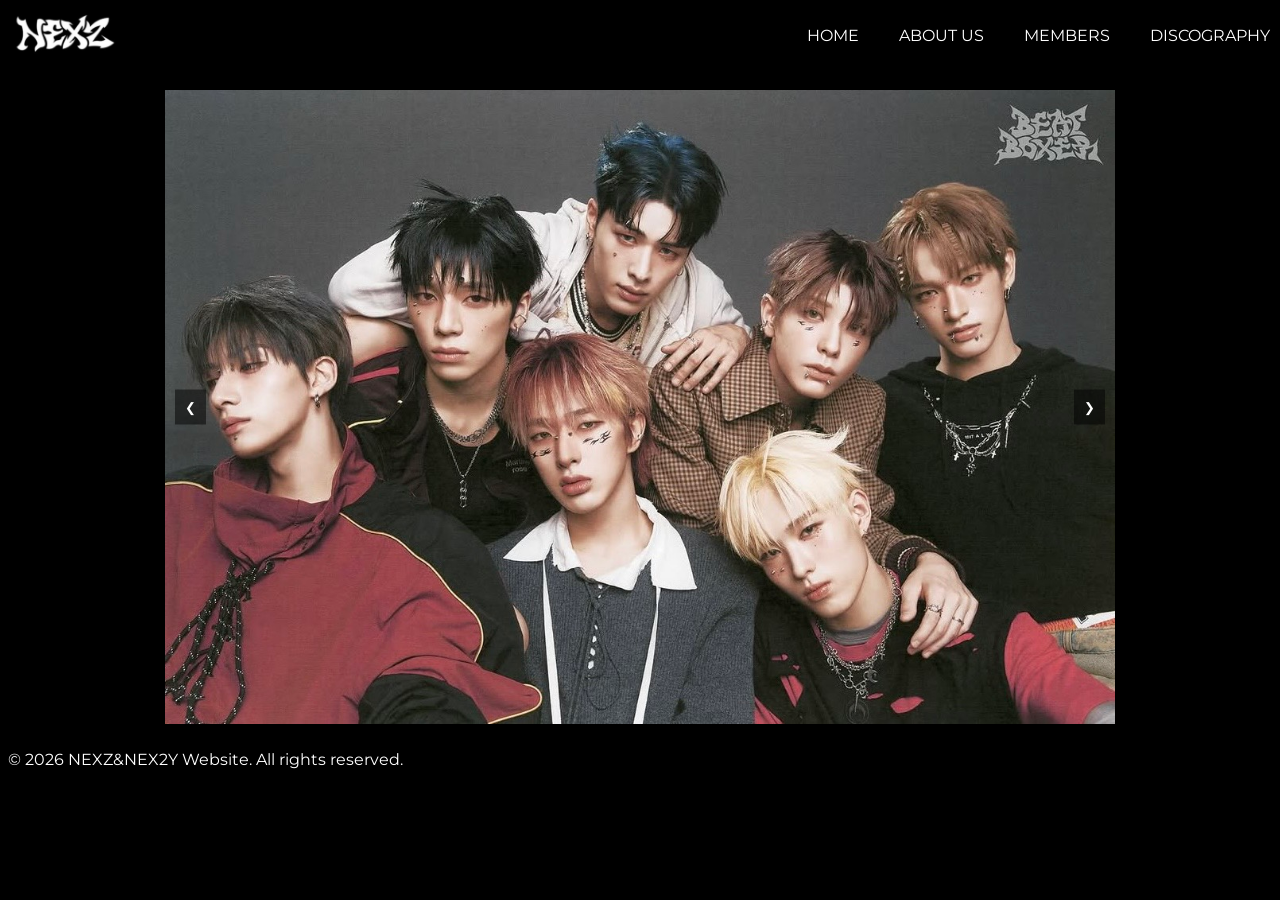
<file: index.html>
<!DOCTYPE html>
<html lang="en">
<head>
    <meta charset="UTF-8">
    <meta name="viewport" content="width=device-width, initial-scale=1.0">
    <title>NEXZ</title>
    <link rel="stylesheet" href="style.css">
    <link rel="preconnect" href="https://fonts.googleapis.com">
    <link rel="preconnect" href="https://fonts.gstatic.com" crossorigin>
    <link href="https://fonts.googleapis.com/css2?family=Montserrat:ital,wght@0,100..900;1,100..900&family=Noto+Sans+TC:wght@100..900&display=swap" rel="stylesheet">
</head>
<body style="background-color: black;">
  <!-- Navigation -->
    <nav class="navbar">
  <!-- 左邊 LOGO -->
    <div class="logo">
       <a href="index.html">
        <img src="images/logo.jpg" alt="LOGO">
       </a>
       
    </div>
    <ul class="menu">
        <li><a href="index.html">HOME</a></li>
        <li><a href="about.html">ABOUT US</a></li>
        <li class="dropdown">
        <a href="members.html">MEMBERS</a>
        <ul class="submenu">
            <li><a href="tomoya.html">TOMOYA</a></li>
            <li><a href="yu.html">YU</a></li>
            <li><a href="haru.html">HARU</a></li>
            <li><a href="geon.html">SO GEON</a></li>
            <li><a href="seita.html">SEITA</a></li>
            <li><a href="hyui.html">HYUI</a></li>
            <li><a href="yuki.html">YUKI</a></li>
        </ul>
        </li>
        <li><a href="discography.html">DISCOGRAPHY</a></li>
    </ul>
    </nav>
  <!-- Main Content -->
  <main >
    <div class="banner">
      <div class="slides">
        <img src="images/rtv.jpg">
        <img src="images/bb.jpg">
        <img src="images/orly.jpg">
        <img src="images/nallina.jpg">
        <img src="images/nallina02.jpg">
        <img src="images/rtv.jpg">
        <img src="images/bb.jpg">
      </div>

      <button class="prev">&#10094;</button>
      <button class="next">&#10095;</button>
    </div>
    <script>
let index = 1;  
const slides = document.querySelector(".slides");
const images = document.querySelectorAll(".slides img");
const total = images.length;

// 初始化位置
slides.style.transform = `translateX(-100%)`;

function showSlide(i) {
  index = i;
  slides.style.transition = "transform 0.5s ease";
  slides.style.transform = `translateX(-${index * 100}%)`;
}

// 下一張
function nextSlide() {
  showSlide(index + 1);
}

// 上一張
function prevSlide() {
  showSlide(index - 1);
}

// 自動播放
let timer = setInterval(nextSlide, 3000);

slides.addEventListener("transitionend", () => {
  if (index === total - 1) {
    slides.style.transition = "none";
    index = 1;
    slides.style.transform = `translateX(-100%)`;
  }

  if (index === 0) {
    slides.style.transition = "none";
    index = total - 2;
    slides.style.transform = `translateX(-${index * 100}%)`;
  }
});

// 按鈕
document.querySelector(".next").onclick = nextSlide;
document.querySelector(".prev").onclick = prevSlide;
</script>
  </main>

  <!-- Footer -->
  <footer>
    <p style="color: white;">© 2026 NEXZ&NEX2Y Website. All rights reserved.</p>
  </footer>
</body>
</html>
</file>
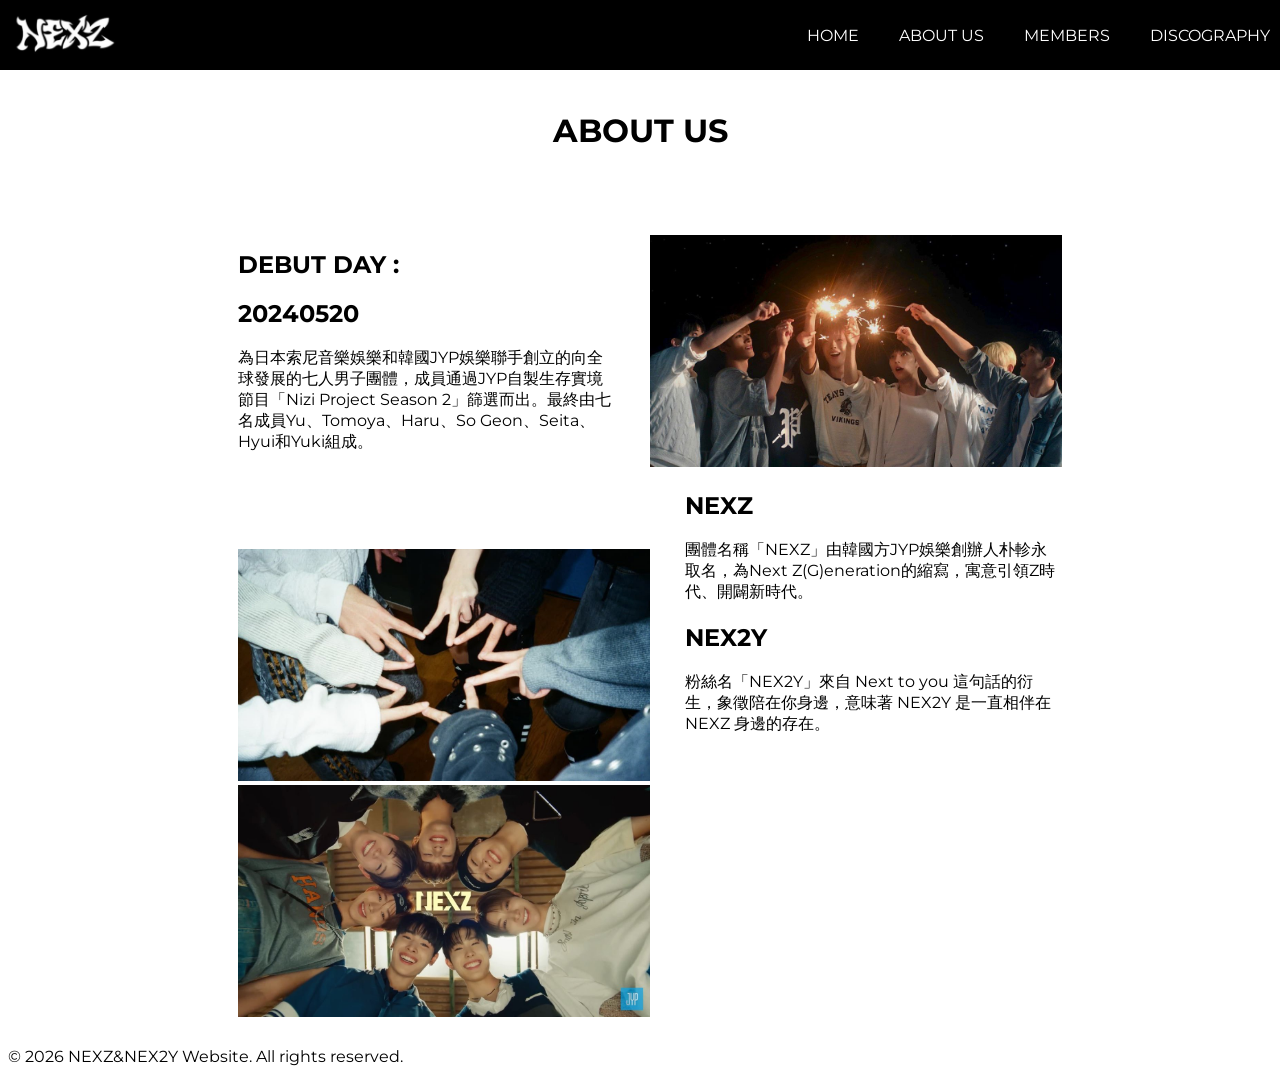
<file: about.html>
<!DOCTYPE html>
<html lang="en">
<head>
    <meta charset="UTF-8">
    <meta name="viewport" content="width=device-width, initial-scale=1.0">
    <title>NEXZ:ABOUT US</title>
    <link rel="stylesheet" href="style.css">
    <link rel="preconnect" href="https://fonts.googleapis.com">
    <link rel="preconnect" href="https://fonts.gstatic.com" crossorigin>
    <link href="https://fonts.googleapis.com/css2?family=Montserrat:ital,wght@0,100..900;1,100..900&family=Noto+Sans+TC:wght@100..900&display=swap" rel="stylesheet">
</head>
<body>
    <!-- Navigation -->
    <nav class="navbar">
  <!-- 左邊 LOGO -->
    <div class="logo">
       <a href="index.html">
        <img src="images/logo.jpg" alt="LOGO">
       </a>
       
    </div>
    <ul class="menu">
        <li><a href="index.html">HOME</a></li>
        <li><a href="about.html">ABOUT US</a></li>
        <li class="dropdown">
        <a href="members.html">MEMBERS</a>
        <ul class="submenu">
            <li><a href="tomoya.html">TOMOYA</a></li>
            <li><a href="yu.html">YU</a></li>
            <li><a href="haru.html">HARU</a></li>
            <li><a href="geon.html">SO GEON</a></li>
            <li><a href="seita.html">SEITA</a></li>
            <li><a href="hyui.html">HYUI</a></li>
            <li><a href="yuki.html">YUKI</a></li>
        </ul>
        </li>
        <li><a href="discography.html">DISCOGRAPHY</a></li>
    </ul>
    </nav>
  <main>
    <h1 style="text-align: center;">ABOUT US</h1>
    <main class="main-layout">
    <!-- 左邊 -->
    <div class="left">
        <div class="text-left">
            <h2>DEBUT DAY :</h2>
            <h2>20240520</h2>
            <p>為日本索尼音樂娛樂和韓國JYP娛樂聯手創立的向全球發展的七人男子團體，成員通過JYP自製生存實境節目「Nizi Project Season 2」篩選而出。最終由七名成員Yu、Tomoya、Haru、So Geon、Seita、Hyui和Yuki組成。</p>
        </div>
        
        <div class="image">
            <img src="images/nexz_about03.jpg" alt="NEXZ">
        </div>
        <div class="image">
            <img src="images/nexz_about02.jpg" alt="NEXZ">
        </div>
    </div>
    
    <!-- 右邊 -->
    <div class="right">
        <div class="image">
            <img src="images/nexz_about.jpg" alt="Next To Me-MV">
        </div>
        <div class="text-right">
            <h2>NEXZ</h2>
            <p>團體名稱「NEXZ」由韓國方JYP娛樂創辦人朴軫永取名，為Next Z(G)eneration的縮寫，寓意引領Z時代、開闢新時代。</p>
            <h2>NEX2Y</h2>
            <p>粉絲名「NEX2Y」來自 Next to you 這句話的衍生，象徵陪在你身邊，意味著 NEX2Y 是一直相伴在 NEXZ 身邊的存在。</p>
        </div>

    </div>
    
  </main>

  </main>
<!-- Footer -->
  <footer>
    <p>© 2026 NEXZ&NEX2Y Website. All rights reserved.</p>
  </footer>    
</body>
</html>
</file>
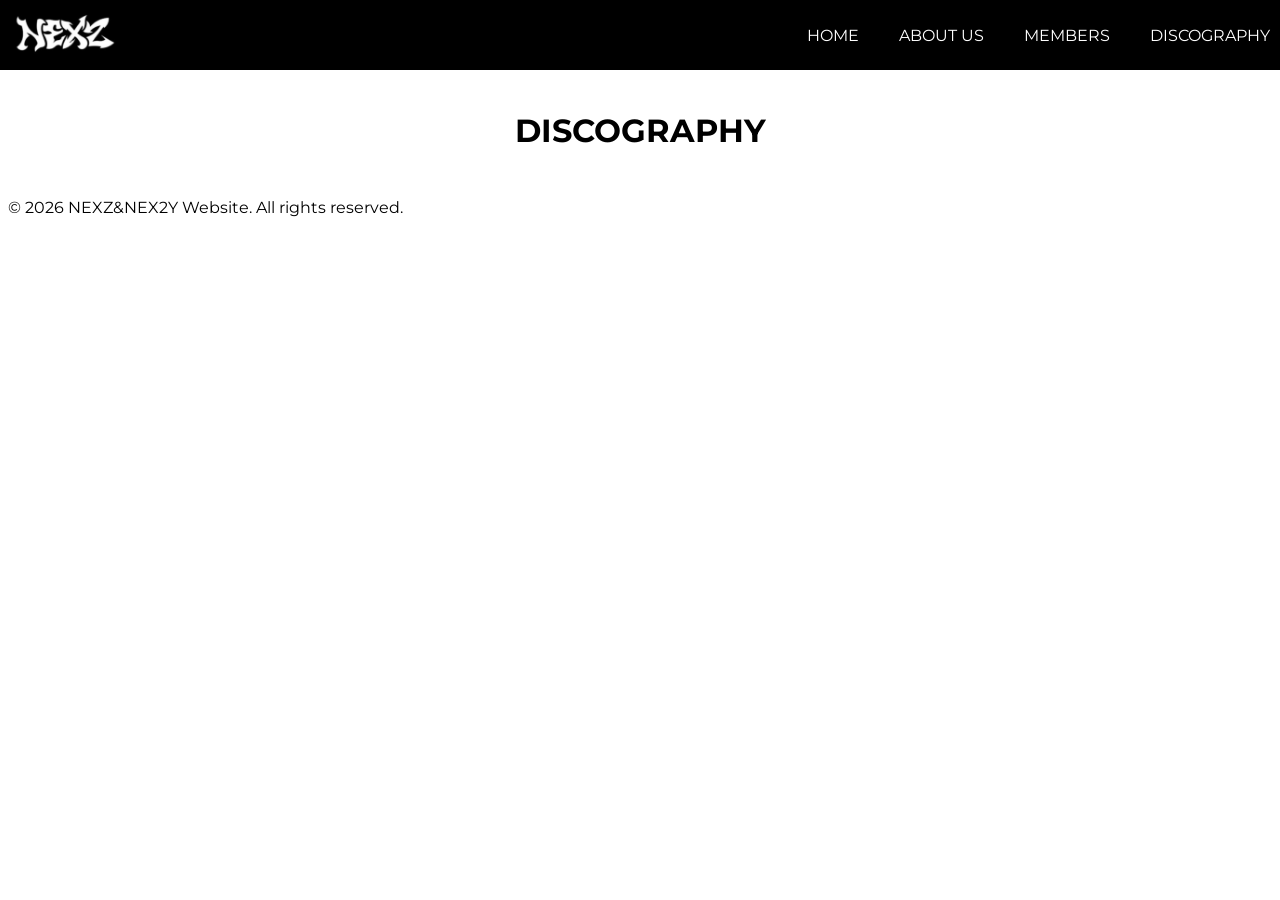
<file: discography.html>
<!DOCTYPE html>
<html lang="en">
<head>
    <meta charset="UTF-8">
    <meta name="viewport" content="width=device-width, initial-scale=1.0">
    <title>NEXZ:DISCOGRAPHY</title>
    <link rel="stylesheet" href="style.css">    
    <link rel="preconnect" href="https://fonts.googleapis.com">
    <link rel="preconnect" href="https://fonts.gstatic.com" crossorigin>
    <link href="https://fonts.googleapis.com/css2?family=Montserrat:ital,wght@0,100..900;1,100..900&family=Noto+Sans+TC:wght@100..900&display=swap" rel="stylesheet">
</head>
<body>
      <!-- Navigation -->
    <nav class="navbar">
  <!-- 左邊 LOGO -->
    <div class="logo">
       <a href="index.html">
        <img src="images/logo.jpg" alt="LOGO">
       </a>
       
    </div>
    <ul class="menu">
        <li><a href="index.html">HOME</a></li>
        <li><a href="about.html">ABOUT US</a></li>
        <li class="dropdown">
        <a href="members.html">MEMBERS</a>
        <ul class="submenu">
            <li><a href="#">TOMOYA</a></li>
            <li><a href="#">YU</a></li>
            <li><a href="#">HARU</a></li>
            <li><a href="#">SO GEON</a></li>
            <li><a href="#">SEITA</a></li>
            <li><a href="#">HYUI</a></li>
            <li><a href="#">YUKI</a></li>
        </ul>
        </li>
        <li><a href="discography.html">DISCOGRAPHY</a></li>
    </ul>
    </nav>
    <main>
        <h1 style="text-align: center;">DISCOGRAPHY</h1>
    </main>
<!-- Footer -->
  <footer>
    <p>© 2026 NEXZ&NEX2Y Website. All rights reserved.</p>
  </footer>
</body>
</html>
</file>
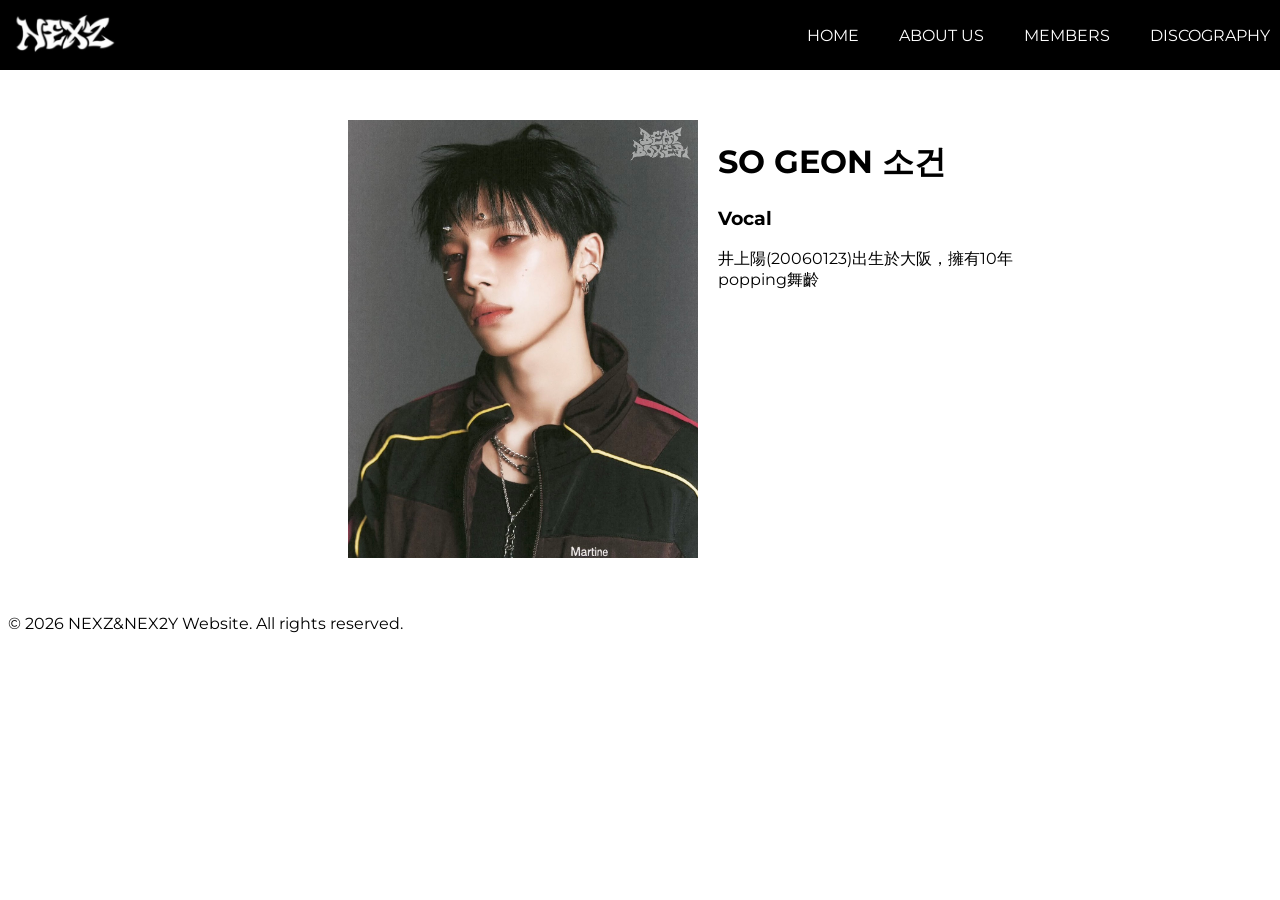
<file: geon.html>
<!DOCTYPE html>
<html lang="en">
<head>
    <meta charset="UTF-8">
    <meta name="viewport" content="width=device-width, initial-scale=1.0">
    <title>NEXZ:SO GEON</title>
    <link rel="stylesheet" href="style.css">    
    <link rel="preconnect" href="https://fonts.googleapis.com">
    <link rel="preconnect" href="https://fonts.gstatic.com" crossorigin>
    <link href="https://fonts.googleapis.com/css2?family=Montserrat:ital,wght@0,100..900;1,100..900&family=Noto+Sans+TC:wght@100..900&display=swap" rel="stylesheet">
</head>
<body>
      <!-- Navigation -->
    <nav class="navbar">
  <!-- 左邊 LOGO -->
    <div class="logo">
       <a href="index.html">
        <img src="images/logo.jpg" alt="LOGO">
       </a>
       
    </div>
    <ul class="menu">
        <li><a href="index.html">HOME</a></li>
        <li><a href="about.html">ABOUT US</a></li>
        <li class="dropdown">
        <a href="members.html">MEMBERS</a>
        <ul class="submenu">
            <li><a href="tomoya.html">TOMOYA</a></li>
            <li><a href="yu.html">YU</a></li>
            <li><a href="haru.html">HARU</a></li>
            <li><a href="geon.html">SO GEON</a></li>
            <li><a href="seita.html">SEITA</a></li>
            <li><a href="hyui.html">HYUI</a></li>
            <li><a href="yuki.html">YUKI</a></li>
        </ul>
        </li>
        <li><a href="discography.html">DISCOGRAPHY</a></li>
    </ul>
    </nav>
    <main class="member-layout">
        <div class="mem-left">
            <div class="mem-image">
                <img src="images/geon.jpg" alt="SO GEON">
            </div>
        </div>
        <div class="mem-right">
            <div class="mem-text">
                <h1>SO GEON 소건</h1>
                <h3>Vocal</h3>
                <p>井上陽(20060123)出生於大阪，擁有10年popping舞齡
                </p>
            </div>
        </div>
    </main>
<!-- Footer -->
  <footer>
    <p>© 2026 NEXZ&NEX2Y Website. All rights reserved.</p>
  </footer>
</body>
</html>
</file>
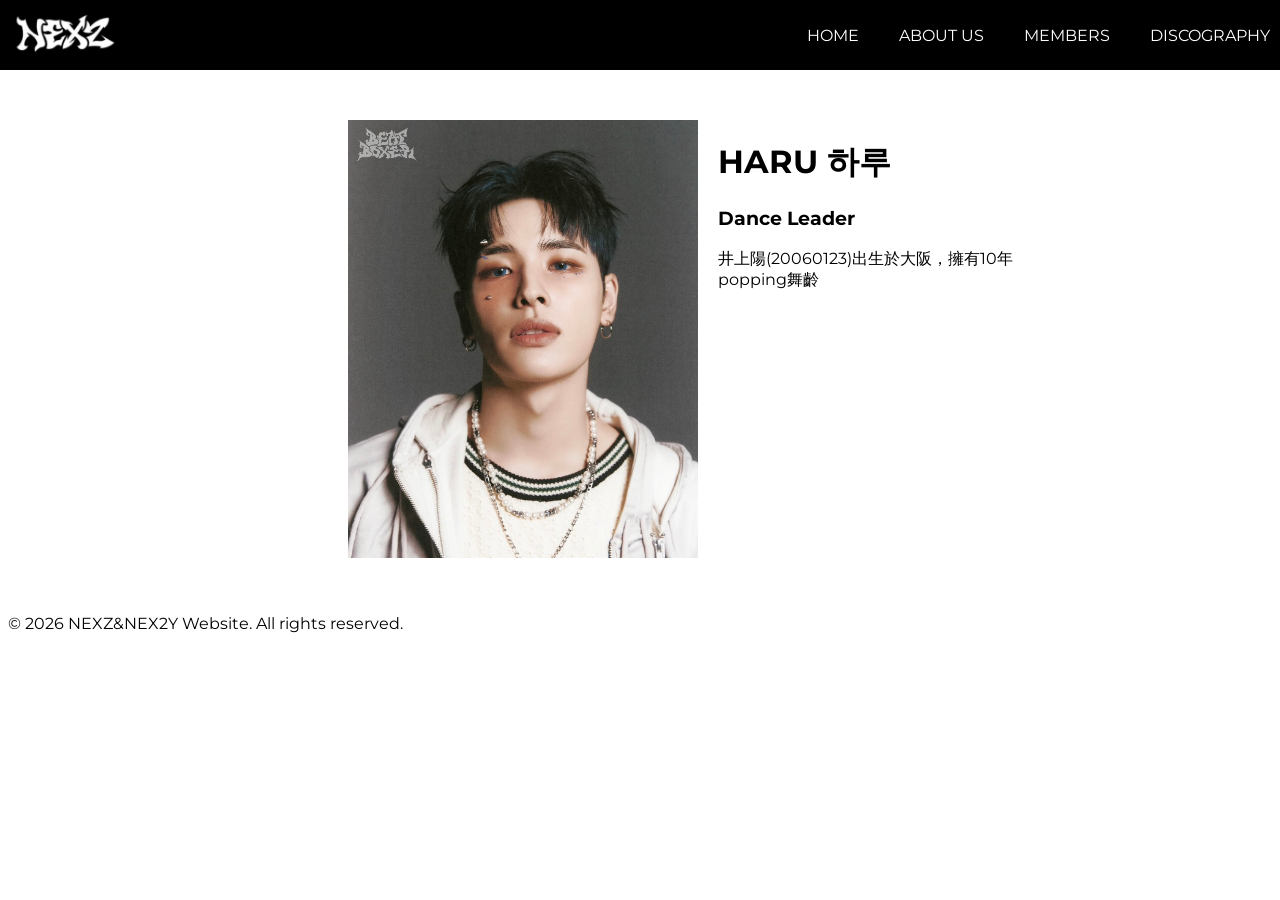
<file: haru.html>
<!DOCTYPE html>
<html lang="en">
<head>
    <meta charset="UTF-8">
    <meta name="viewport" content="width=device-width, initial-scale=1.0">
    <title>NEXZ:HARU</title>
    <link rel="stylesheet" href="style.css">    
    <link rel="preconnect" href="https://fonts.googleapis.com">
    <link rel="preconnect" href="https://fonts.gstatic.com" crossorigin>
    <link href="https://fonts.googleapis.com/css2?family=Montserrat:ital,wght@0,100..900;1,100..900&family=Noto+Sans+TC:wght@100..900&display=swap" rel="stylesheet">
</head>
<body>
      <!-- Navigation -->
    <nav class="navbar">
  <!-- 左邊 LOGO -->
    <div class="logo">
       <a href="index.html">
        <img src="images/logo.jpg" alt="LOGO">
       </a>
       
    </div>
    <ul class="menu">
        <li><a href="index.html">HOME</a></li>
        <li><a href="about.html">ABOUT US</a></li>
        <li class="dropdown">
        <a href="members.html">MEMBERS</a>
        <ul class="submenu">
            <li><a href="tomoya.html">TOMOYA</a></li>
            <li><a href="yu.html">YU</a></li>
            <li><a href="haru.html">HARU</a></li>
            <li><a href="geon.html">SO GEON</a></li>
            <li><a href="seita.html">SEITA</a></li>
            <li><a href="hyui.html">HYUI</a></li>
            <li><a href="yuki.html">YUKI</a></li>
        </ul>
        </li>
        <li><a href="discography.html">DISCOGRAPHY</a></li>
    </ul>
    </nav>
    <main class="member-layout">
        <div class="mem-left">
            <div class="mem-image">
                <img src="images/haru.jpg" alt="HARU">
            </div>
        </div>
        <div class="mem-right">
            <div class="mem-text">
                <h1>HARU 하루</h1>
                <h3>Dance Leader</h3>
                <p>井上陽(20060123)出生於大阪，擁有10年popping舞齡
                </p>
            </div>
        </div>
    </main>
<!-- Footer -->
  <footer>
    <p>© 2026 NEXZ&NEX2Y Website. All rights reserved.</p>
  </footer>
</body>
</html>
</file>
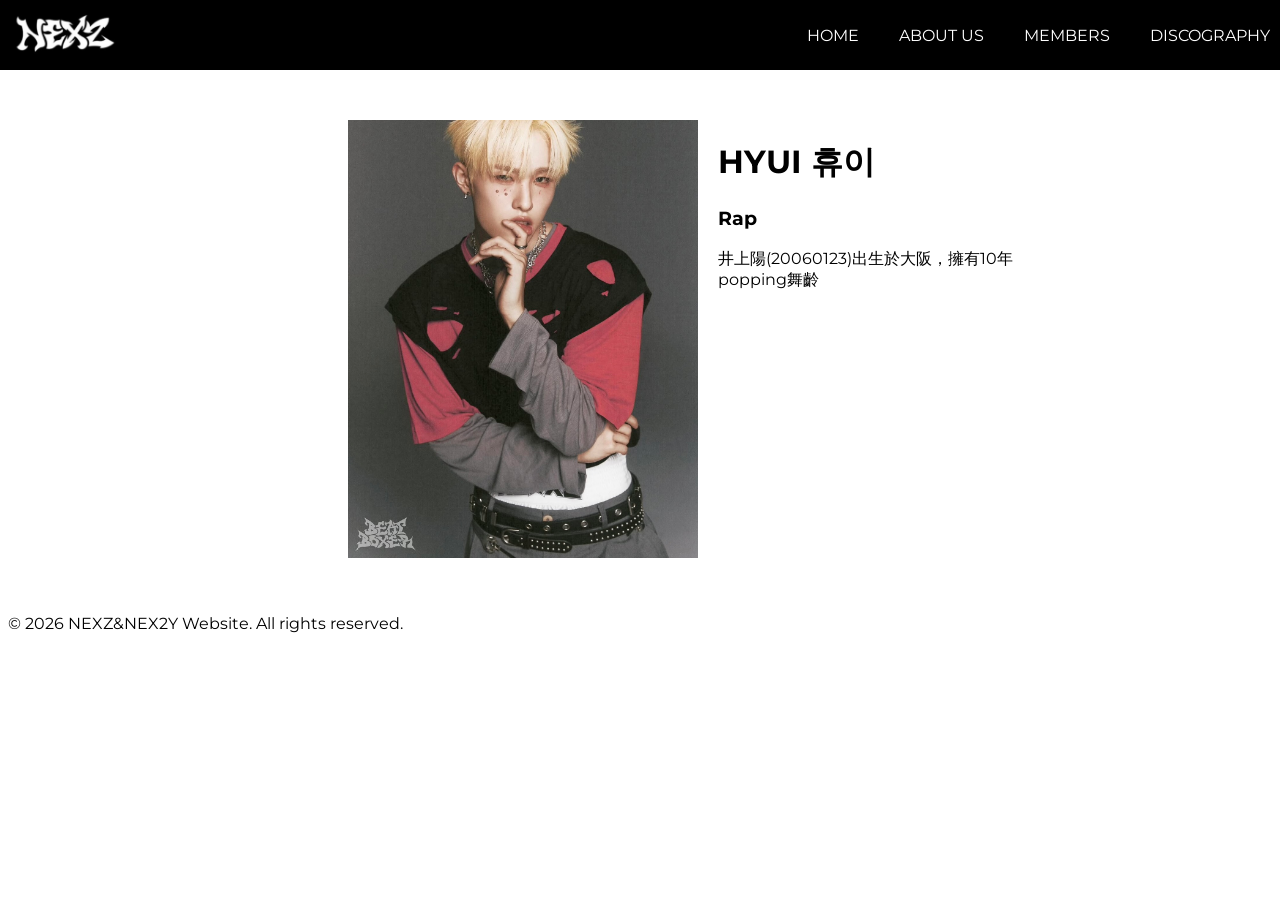
<file: hyui.html>
<!DOCTYPE html>
<html lang="en">
<head>
    <meta charset="UTF-8">
    <meta name="viewport" content="width=device-width, initial-scale=1.0">
    <title>NEXZ:HYUI</title>
    <link rel="stylesheet" href="style.css">    
    <link rel="preconnect" href="https://fonts.googleapis.com">
    <link rel="preconnect" href="https://fonts.gstatic.com" crossorigin>
    <link href="https://fonts.googleapis.com/css2?family=Montserrat:ital,wght@0,100..900;1,100..900&family=Noto+Sans+TC:wght@100..900&display=swap" rel="stylesheet">
</head>
<body>
      <!-- Navigation -->
    <nav class="navbar">
  <!-- 左邊 LOGO -->
    <div class="logo">
       <a href="index.html">
        <img src="images/logo.jpg" alt="LOGO">
       </a>
       
    </div>
    <ul class="menu">
        <li><a href="index.html">HOME</a></li>
        <li><a href="about.html">ABOUT US</a></li>
        <li class="dropdown">
        <a href="members.html">MEMBERS</a>
        <ul class="submenu">
            <li><a href="tomoya.html">TOMOYA</a></li>
            <li><a href="yu.html">YU</a></li>
            <li><a href="haru.html">HARU</a></li>
            <li><a href="geon.html">SO GEON</a></li>
            <li><a href="seita.html">SEITA</a></li>
            <li><a href="hyui.html">HYUI</a></li>
            <li><a href="yuki.html">YUKI</a></li>
        </ul>
        </li>
        <li><a href="discography.html">DISCOGRAPHY</a></li>
    </ul>
    </nav>
    <main class="member-layout">
        <div class="mem-left">
            <div class="mem-image">
                <img src="images/hyui.jpg" alt="HYUI">
            </div>
        </div>
        <div class="mem-right">
            <div class="mem-text">
                <h1>HYUI 휴이</h1>
                <h3>Rap</h3>
                <p>井上陽(20060123)出生於大阪，擁有10年popping舞齡
                </p>
            </div>
        </div>
    </main>
<!-- Footer -->
  <footer>
    <p>© 2026 NEXZ&NEX2Y Website. All rights reserved.</p>
  </footer>
</body>
</html>
</file>
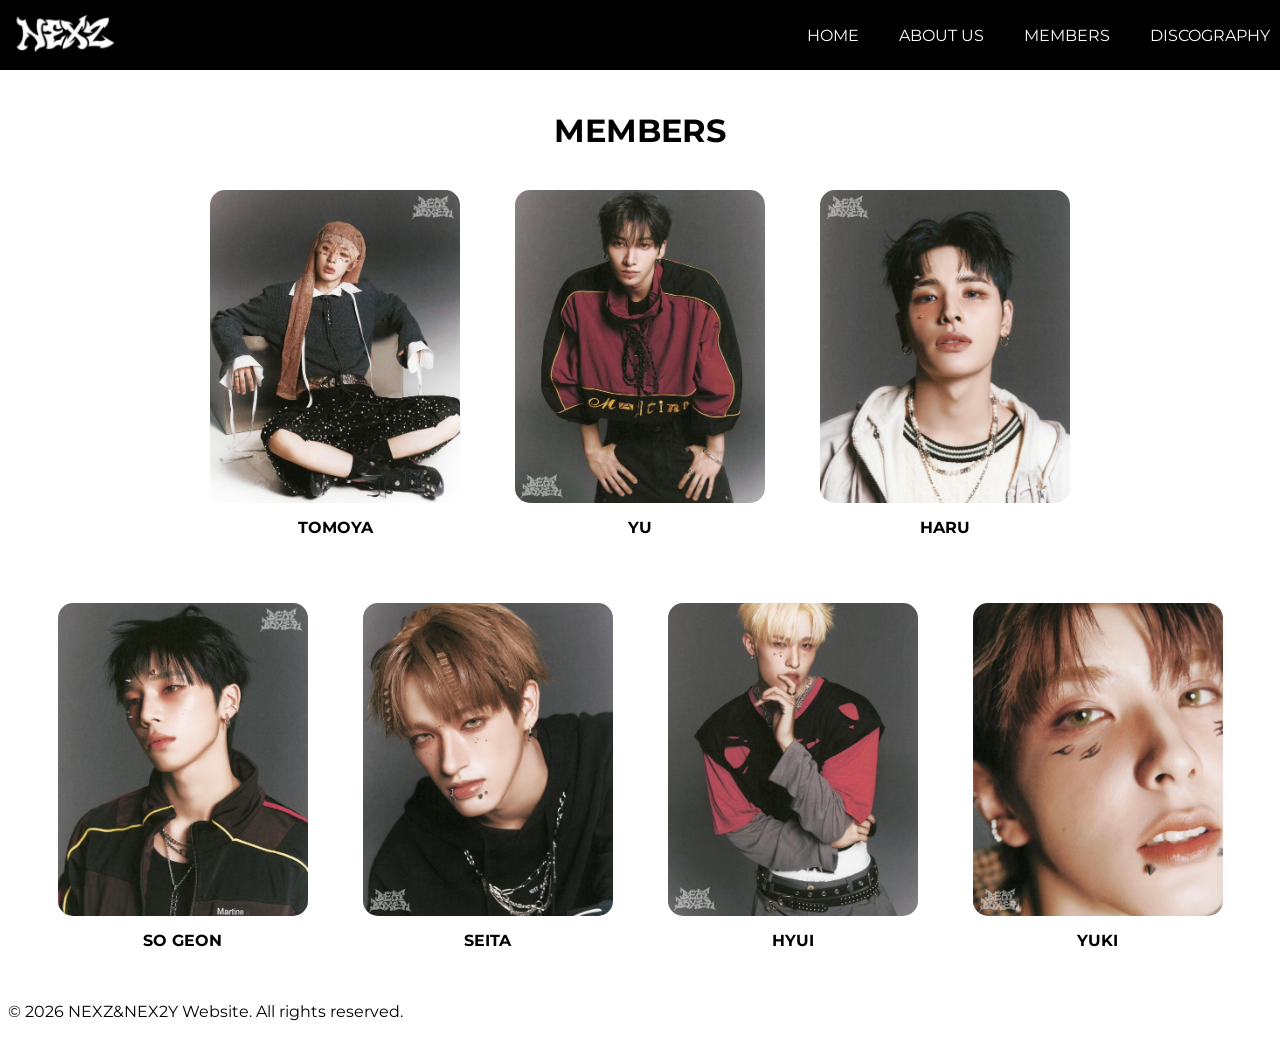
<file: members.html>
<!DOCTYPE html>
<html lang="en">
<head>
    <meta charset="UTF-8">
    <meta name="viewport" content="width=device-width, initial-scale=1.0">
    <title>NEXZ:MEMBERS</title>
    <link rel="stylesheet" href="style.css">
    <link rel="preconnect" href="https://fonts.googleapis.com">
    <link rel="preconnect" href="https://fonts.gstatic.com" crossorigin>
    <link href="https://fonts.googleapis.com/css2?family=Montserrat:ital,wght@0,100..900;1,100..900&family=Noto+Sans+TC:wght@100..900&display=swap" rel="stylesheet">
</head>
<body>
      <!-- Navigation -->
    <nav class="navbar">
  <!-- 左邊 LOGO -->
    <div class="logo">
       <a href="index.html">
        <img src="images/logo.jpg" alt="LOGO">
       </a>
       
    </div>
    <ul class="menu">
        <li><a href="index.html">HOME</a></li>
        <li><a href="about.html">ABOUT US</a></li>
        <li class="dropdown">
        <a href="members.html">MEMBERS</a>
        <ul class="submenu">
            <li><a href="tomoya.html">TOMOYA</a></li>
            <li><a href="yu.html">YU</a></li>
            <li><a href="haru.html">HARU</a></li>
            <li><a href="geon.html">SO GEON</a></li>
            <li><a href="seita.html">SEITA</a></li>
            <li><a href="hyui.html">HYUI</a></li>
            <li><a href="yuki.html">YUKI</a></li>
        </ul>
        </li>
        <li><a href="discography.html">DISCOGRAPHY</a></li>
    </ul>
    </nav>
    <main>
        <h1 style="text-align: center;">MEMBERS</h1>
        <main class="mem-layout">

        <!-- 上排 -->
        <div class="top">
            <div class="m-image">

            <a href="tomoya.html" class="card">
                <img src="images/tomoya.jpg" alt="TOMOYA">
                <p>TOMOYA</p>
            </a>

            <a href="yu.html" class="card">
                <img src="images/yu.jpg" alt="YU">
                <p>YU</p>
            </a>

            <a href="haru.html" class="card">
                <img src="images/haru.jpg" alt="HARU">
                <p>HARU</p>
            </a>

            </div>
        </div>

        <!-- 下排 -->
        <div class="bottom">
            <div class="m-image">

            <a href="sogeon.html" class="card">
                <img src="images/geon.jpg" alt="SO GEON">
                <p>SO GEON</p>
            </a>

            <a href="seita.html" class="card">
                <img src="images/seita.jpg" alt="SEITA">
                <p>SEITA</p>
            </a>
            
            <a href="hyui.html" class="card">
                <img src="images/hyui.jpg" alt="HYUI">
                <p>HYUI</p>
            </a>

            <a href="yuki.html" class="card">
                <img src="images/yuki.jpg" alt="YUKI">
                <p>YUKI</p>
            </a>

            </div>
        </div>

        </main>
    </main>

<!-- Footer -->
  <footer>
    <p>© 2026 NEXZ&NEX2Y Website. All rights reserved.</p>
  </footer>
</body>
</html>
</file>
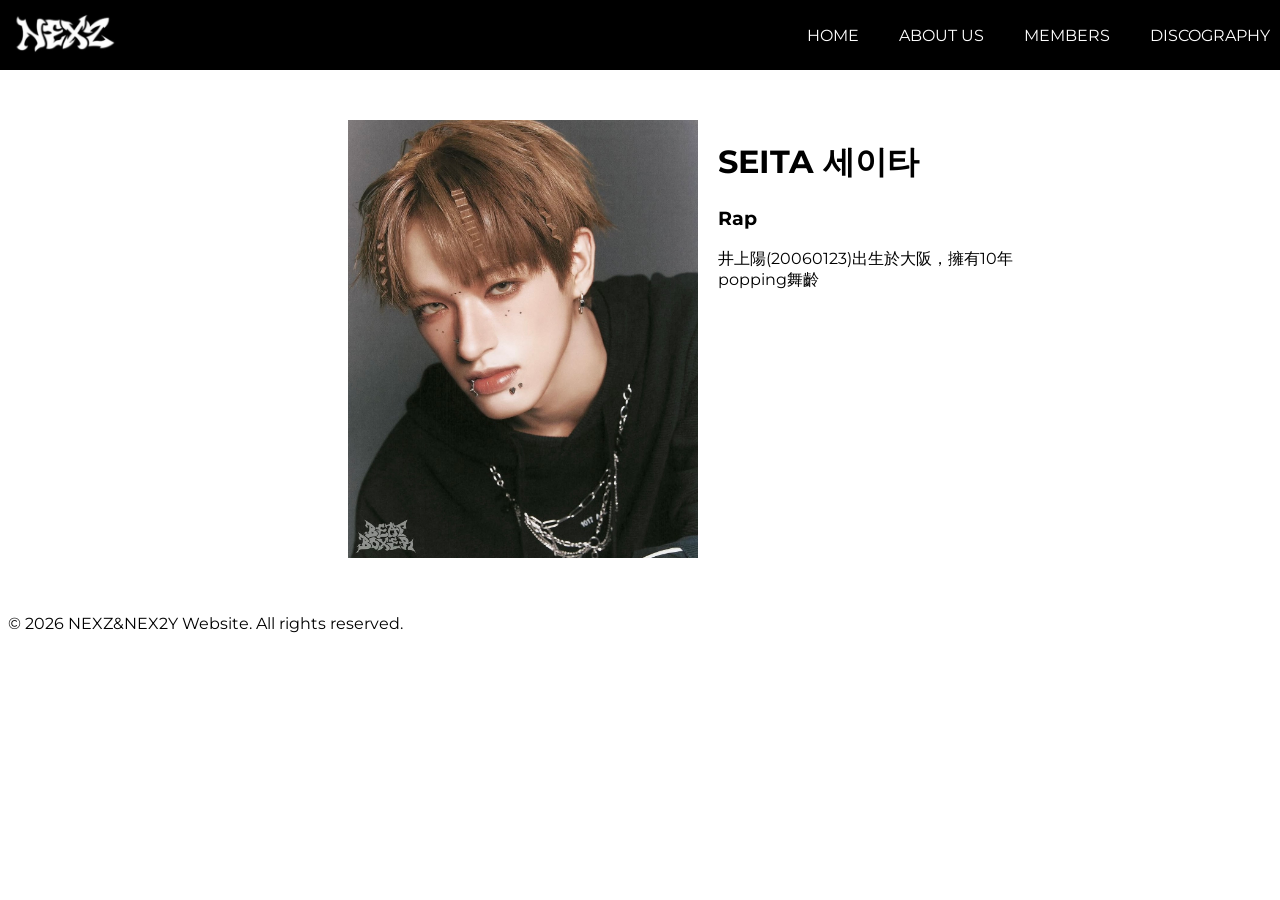
<file: seita.html>
<!DOCTYPE html>
<html lang="en">
<head>
    <meta charset="UTF-8">
    <meta name="viewport" content="width=device-width, initial-scale=1.0">
    <title>NEXZ:SEITA</title>
    <link rel="stylesheet" href="style.css">    
    <link rel="preconnect" href="https://fonts.googleapis.com">
    <link rel="preconnect" href="https://fonts.gstatic.com" crossorigin>
    <link href="https://fonts.googleapis.com/css2?family=Montserrat:ital,wght@0,100..900;1,100..900&family=Noto+Sans+TC:wght@100..900&display=swap" rel="stylesheet">
</head>
<body>
      <!-- Navigation -->
    <nav class="navbar">
  <!-- 左邊 LOGO -->
    <div class="logo">
       <a href="index.html">
        <img src="images/logo.jpg" alt="LOGO">
       </a>
       
    </div>
    <ul class="menu">
        <li><a href="index.html">HOME</a></li>
        <li><a href="about.html">ABOUT US</a></li>
        <li class="dropdown">
        <a href="members.html">MEMBERS</a>
        <ul class="submenu">
            <li><a href="tomoya.html">TOMOYA</a></li>
            <li><a href="yu.html">YU</a></li>
            <li><a href="haru.html">HARU</a></li>
            <li><a href="geon.html">SO GEON</a></li>
            <li><a href="seita.html">SEITA</a></li>
            <li><a href="hyui.html">HYUI</a></li>
            <li><a href="yuki.html">YUKI</a></li>
        </ul>
        </li>
        <li><a href="discography.html">DISCOGRAPHY</a></li>
    </ul>
    </nav>
    <main class="member-layout">
        <div class="mem-left">
            <div class="mem-image">
                <img src="images/seita.jpg" alt="SEITA">
            </div>
        </div>
        <div class="mem-right">
            <div class="mem-text">
                <h1>SEITA 세이타</h1>
                <h3>Rap</h3>
                <p>井上陽(20060123)出生於大阪，擁有10年popping舞齡
                </p>
            </div>
        </div>
    </main>
<!-- Footer -->
  <footer>
    <p>© 2026 NEXZ&NEX2Y Website. All rights reserved.</p>
  </footer>
</body>
</html>
</file>
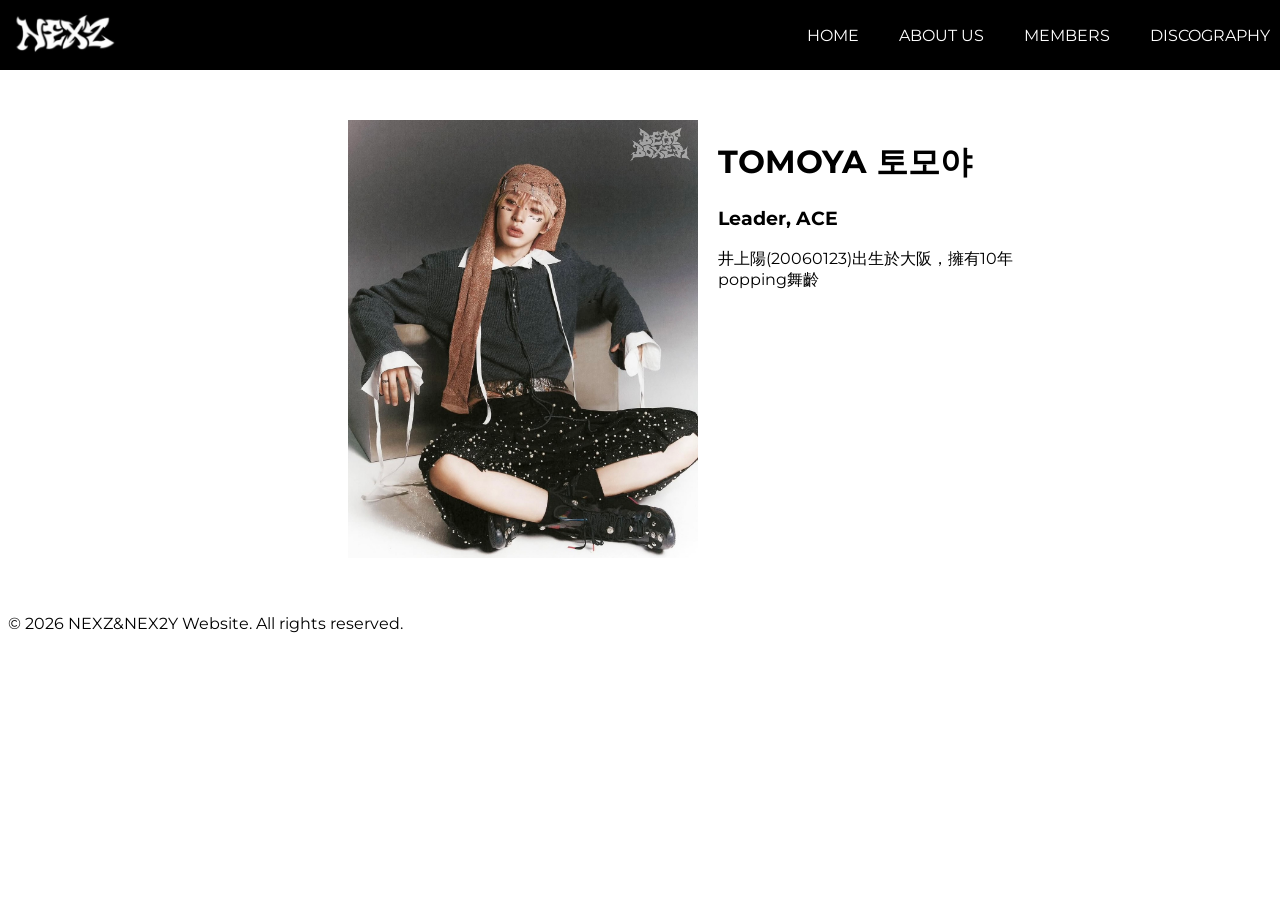
<file: tomoya.html>
<!DOCTYPE html>
<html lang="en">
<head>
    <meta charset="UTF-8">
    <meta name="viewport" content="width=device-width, initial-scale=1.0">
    <title>NEXZ:TOMOYA</title>
    <link rel="stylesheet" href="style.css">    
    <link rel="preconnect" href="https://fonts.googleapis.com">
    <link rel="preconnect" href="https://fonts.gstatic.com" crossorigin>
    <link href="https://fonts.googleapis.com/css2?family=Montserrat:ital,wght@0,100..900;1,100..900&family=Noto+Sans+TC:wght@100..900&display=swap" rel="stylesheet">
</head>
<body>
      <!-- Navigation -->
    <nav class="navbar">
  <!-- 左邊 LOGO -->
    <div class="logo">
       <a href="index.html">
        <img src="images/logo.jpg" alt="LOGO">
       </a>
       
    </div>
    <ul class="menu">
        <li><a href="index.html">HOME</a></li>
        <li><a href="about.html">ABOUT US</a></li>
        <li class="dropdown">
        <a href="members.html">MEMBERS</a>
        <ul class="submenu">
            <li><a href="tomoya.html">TOMOYA</a></li>
            <li><a href="yu.html">YU</a></li>
            <li><a href="haru.html">HARU</a></li>
            <li><a href="geon.html">SO GEON</a></li>
            <li><a href="seita.html">SEITA</a></li>
            <li><a href="hyui.html">HYUI</a></li>
            <li><a href="yuki.html">YUKI</a></li>
        </ul>
        </li>
        <li><a href="discography.html">DISCOGRAPHY</a></li>
    </ul>
    </nav>
    <main class="member-layout">
        <div class="mem-left">
            <div class="mem-image">
                <img src="images/tomoya.jpg" alt="TOMOYA">
            </div>
        </div>
        <div class="mem-right">
            <div class="mem-text">
                <h1>TOMOYA 토모야</h1>
                <h3>Leader, ACE</h3>
                <p>井上陽(20060123)出生於大阪，擁有10年popping舞齡
                </p>
            </div>
        </div>
    </main>
<!-- Footer -->
  <footer>
    <p>© 2026 NEXZ&NEX2Y Website. All rights reserved.</p>
  </footer>
</body>
</html>
</file>
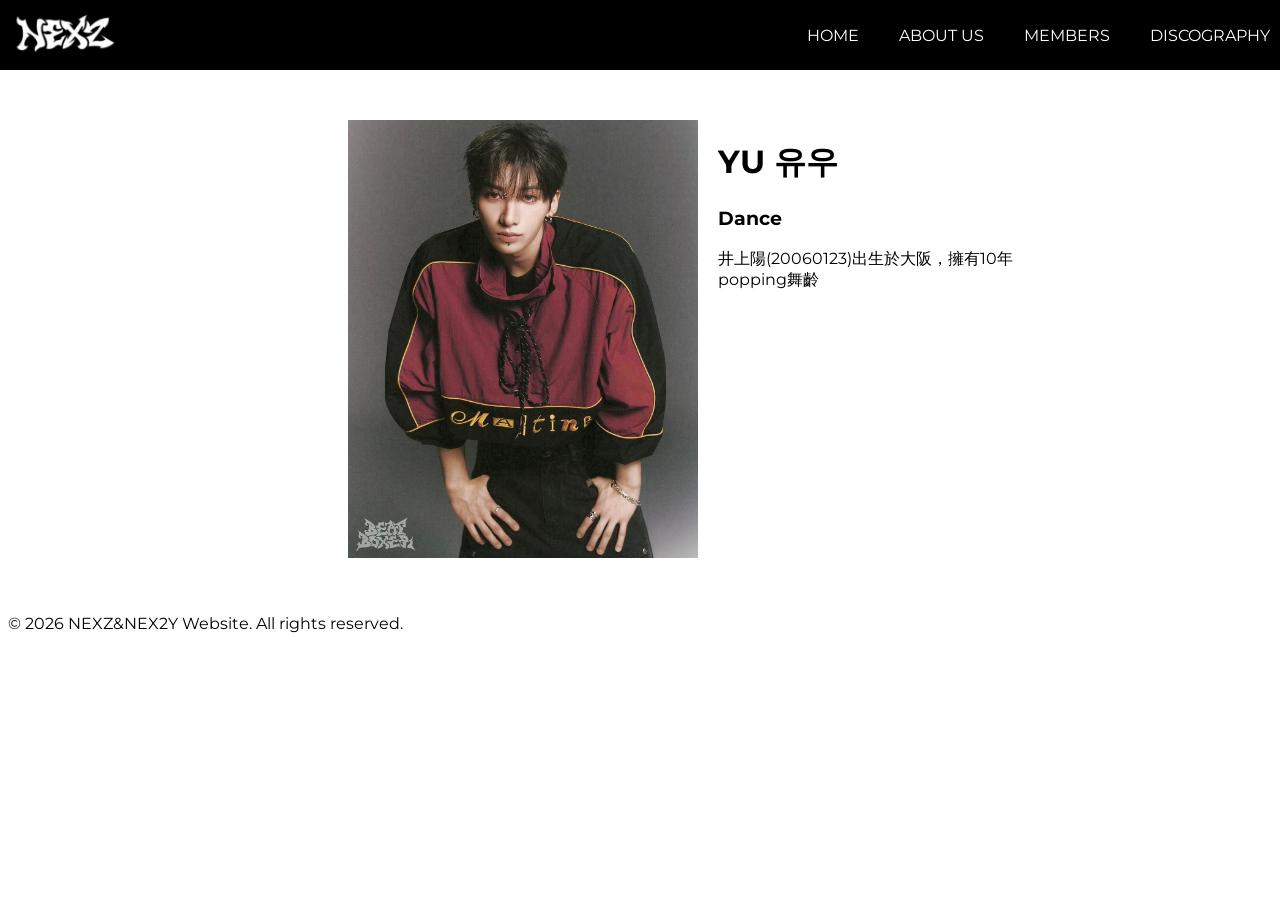
<file: yu.html>
<!DOCTYPE html>
<html lang="en">
<head>
    <meta charset="UTF-8">
    <meta name="viewport" content="width=device-width, initial-scale=1.0">
    <title>NEXZ:YU</title>
    <link rel="stylesheet" href="style.css">    
    <link rel="preconnect" href="https://fonts.googleapis.com">
    <link rel="preconnect" href="https://fonts.gstatic.com" crossorigin>
    <link href="https://fonts.googleapis.com/css2?family=Montserrat:ital,wght@0,100..900;1,100..900&family=Noto+Sans+TC:wght@100..900&display=swap" rel="stylesheet">
</head>
<body>
      <!-- Navigation -->
    <nav class="navbar">
  <!-- 左邊 LOGO -->
    <div class="logo">
       <a href="index.html">
        <img src="images/logo.jpg" alt="LOGO">
       </a>
       
    </div>
    <ul class="menu">
        <li><a href="index.html">HOME</a></li>
        <li><a href="about.html">ABOUT US</a></li>
        <li class="dropdown">
        <a href="members.html">MEMBERS</a>
        <ul class="submenu">
            <li><a href="tomoya.html">TOMOYA</a></li>
            <li><a href="yu.html">YU</a></li>
            <li><a href="haru.html">HARU</a></li>
            <li><a href="geon.html">SO GEON</a></li>
            <li><a href="seita.html">SEITA</a></li>
            <li><a href="hyui.html">HYUI</a></li>
            <li><a href="yuki.html">YUKI</a></li>
        </ul>
        </li>
        <li><a href="discography.html">DISCOGRAPHY</a></li>
    </ul>
    </nav>
    <main class="member-layout">
        <div class="mem-left">
            <div class="mem-image">
                <img src="images/yu.jpg" alt="YU">
            </div>
        </div>
        <div class="mem-right">
            <div class="mem-text">
                <h1>YU 유우</h1>
                <h3>Dance</h3>
                <p>井上陽(20060123)出生於大阪，擁有10年popping舞齡
                </p>
            </div>
        </div>
    </main>
<!-- Footer -->
  <footer>
    <p>© 2026 NEXZ&NEX2Y Website. All rights reserved.</p>
  </footer>
</body>
</html>
</file>
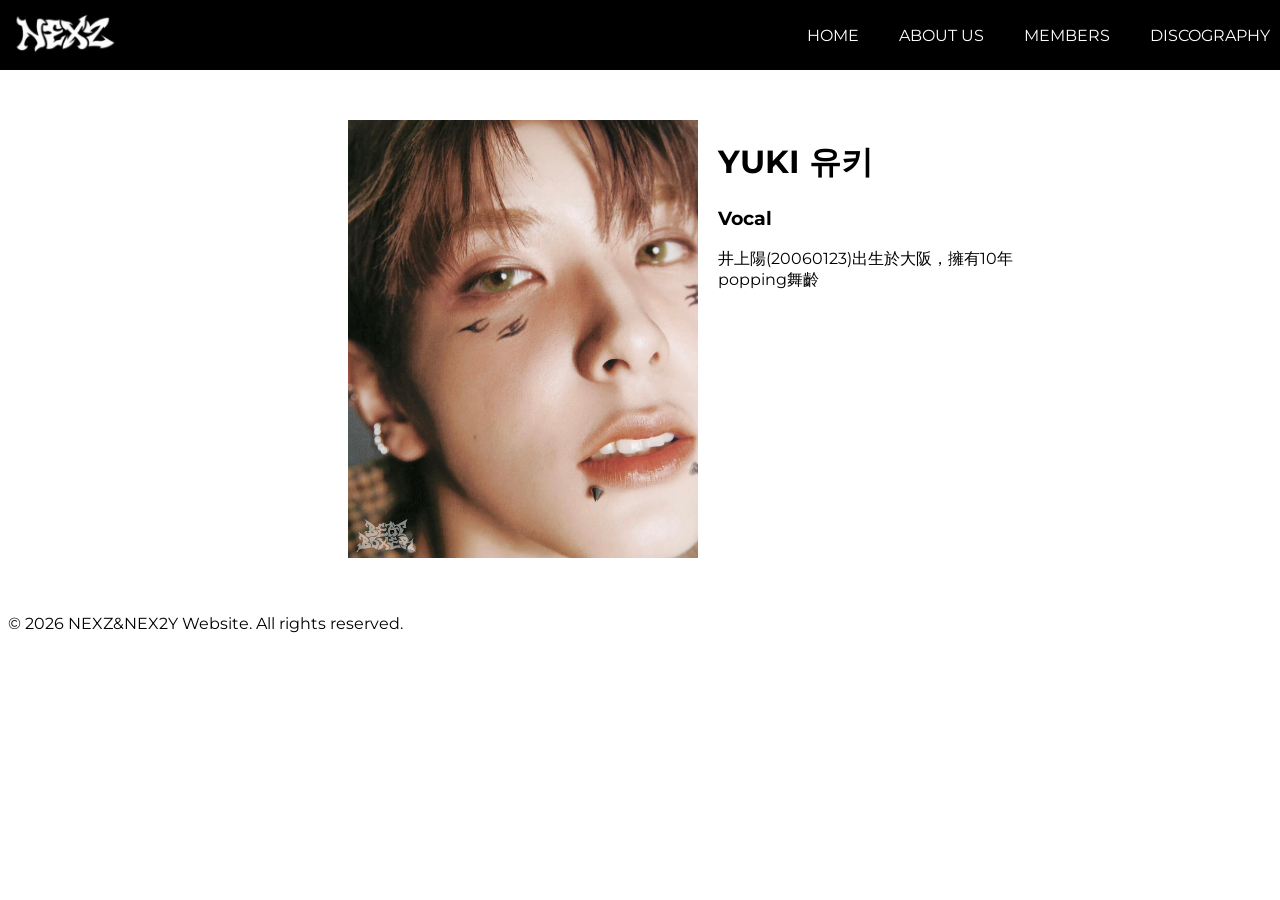
<file: yuki.html>
<!DOCTYPE html>
<html lang="en">
<head>
    <meta charset="UTF-8">
    <meta name="viewport" content="width=device-width, initial-scale=1.0">
    <title>NEXZ:YUKI</title>
    <link rel="stylesheet" href="style.css">    
    <link rel="preconnect" href="https://fonts.googleapis.com">
    <link rel="preconnect" href="https://fonts.gstatic.com" crossorigin>
    <link href="https://fonts.googleapis.com/css2?family=Montserrat:ital,wght@0,100..900;1,100..900&family=Noto+Sans+TC:wght@100..900&display=swap" rel="stylesheet">
</head>
<body>
      <!-- Navigation -->
    <nav class="navbar">
  <!-- 左邊 LOGO -->
    <div class="logo">
       <a href="index.html">
        <img src="images/logo.jpg" alt="LOGO">
       </a>
       
    </div>
    <ul class="menu">
        <li><a href="index.html">HOME</a></li>
        <li><a href="about.html">ABOUT US</a></li>
        <li class="dropdown">
        <a href="members.html">MEMBERS</a>
        <ul class="submenu">
            <li><a href="tomoya.html">TOMOYA</a></li>
            <li><a href="yu.html">YU</a></li>
            <li><a href="haru.html">HARU</a></li>
            <li><a href="geon.html">SO GEON</a></li>
            <li><a href="seita.html">SEITA</a></li>
            <li><a href="hyui.html">HYUI</a></li>
            <li><a href="yuki.html">YUKI</a></li>
        </ul>
        </li>
        <li><a href="discography.html">DISCOGRAPHY</a></li>
    </ul>
    </nav>
    <main class="member-layout">
        <div class="mem-left">
            <div class="mem-image">
                <img src="images/yuki.jpg" alt="YUKI">
            </div>
        </div>
        <div class="mem-right">
            <div class="mem-text">
                <h1>YUKI 유키</h1>
                <h3>Vocal</h3>
                <p>井上陽(20060123)出生於大阪，擁有10年popping舞齡
                </p>
            </div>
        </div>
    </main>
<!-- Footer -->
  <footer>
    <p>© 2026 NEXZ&NEX2Y Website. All rights reserved.</p>
  </footer>
</body>
</html>
</file>
<file: style.css>
nav {
    background: #000000;
    margin: 0px;
    padding: 0px;
  }

/* ===== Navbar ===== */
.navbar {
  position: fixed;      /* 固定在頁面頂端 */
  top: 0;
  left: 0px;
  width: 100%;          /* 滿版 */
  background: #000;     /* 背景黑色 */
  display: flex;
  justify-content: space-between; /* 左LOGO 右選單 */
  align-items: center;             /* 垂直置中 */
  height: 70px;                    /* nav 高度 */
  padding: 0 10px;                 /* 左右內距 */
  z-index: 999;                    /* 確保在最上層 */
}


  .menu {
    list-style: none;
    margin: 0;
    padding: 0;
    display: flex;
    justify-content: center;
  }

  .menu li {
    position: relative;
  }

  .menu a {
    display: block;
    padding: 15px 20px;
    color: white;
    text-decoration: none;
  }

  .menu a:hover {
    background: #666;
  }

  /* ===== 子選單 ===== */
  .submenu {
    display: none;
    position: absolute;
    top: 100%;
    left: 0;
    background: #000000;
    list-style: none;
    padding: 0;
    min-width: 120px;
  }

  .submenu li a {
    padding: 10px;
  }

  /* 滑過顯示 */
  .dropdown:hover .submenu {
    display: block;
  }

  .logo img {
  height: 60px;
  width: auto;
}

.logo {
  display: flex;
  align-items: center;
}
.logo img {
  cursor: pointer;
}

main {
  margin-top: 80px;
  padding: 10px;
}
.main-layout {
  display: flex;
  align-items: flex-start;
  justify-content: space-between;
  padding: 0px 200px;
}

/* 左邊文字 */
.left {
  flex: 1;
  padding-left: 20px;
}

.text-left{
  padding-bottom: 80px;
  padding-right: 35px;
}
/* 右邊圖片 */
.right {
  flex: 1;
  text-align: right;
  padding-top: 5px;
}

.text-right{
  text-align: left;
  padding-left: 35px;
}
.image img {
  max-width: 100%;
  height: auto;
}

body {
  font-family: "Montserrat", sans-serif;
}

.mem-layout {
  display: flex;
  flex-direction: column; /* 上下排列 */
  gap: 50px;
  margin-top: 30px;
}

/* 每一排圖片 */
.m-image {
  display: flex;          
  justify-content: center; /* 置中*/
  gap: 55px;              /* 圖片間距 */
}

.m-image img {
  width: 250px;   
  height: auto;
}
.card {
  text-decoration: none; /* 去底線 */
  color: black;
  text-align: center;
  transition: transform 0.3s ease;
}

/* 圖片 */
.card img {
  width: 250px;
  height: auto;
  object-fit: cover;
  border-radius: 15px;
  display: block;
}


/* 名字 */
.card p {
  margin-top: 15px;
  font-weight: bold;
}

/*hover 放大效果 */
.card:hover {
  transform: scale(1.1);
}

.banner {
  position: relative;
  width: 100%;
  max-width: 950px;
  margin: 0 auto;
  overflow: hidden;  /* ⭐ 超重要 */
}

.slides {
  display: flex;
  transition: transform 0.5s ease;
}

.slides img {
  width: 100%;
  flex-shrink: 0;
}

/* 按鈕 */
.prev, .next {
  position: absolute;
  top: 50%;
  transform: translateY(-50%);
  background: rgba(0,0,0,0.5);
  color: white;
  border: none;
  padding: 10px;
  cursor: pointer;
}

.prev { left: 10px; }
.next { right: 10px; }

/* 整體 */
.member-layout {
  display: flex;
  gap: 20px;                
  padding: 40px;
  max-width: 1000px;
  
}

/* 左邊圖片不要撐太大 */
.mem-left {
  flex: none;
  padding-left: 300px;
}

/* 圖片固定大小 */
.mem-image img {
  width: 350px;
  height: auto;
  display: block;
}

/* 右邊文字 */
.mem-right {
  flex: 1;
}

/* 名字貼齊上面 */
.mem-text h2 {
  margin: 0;  
}
</file>
